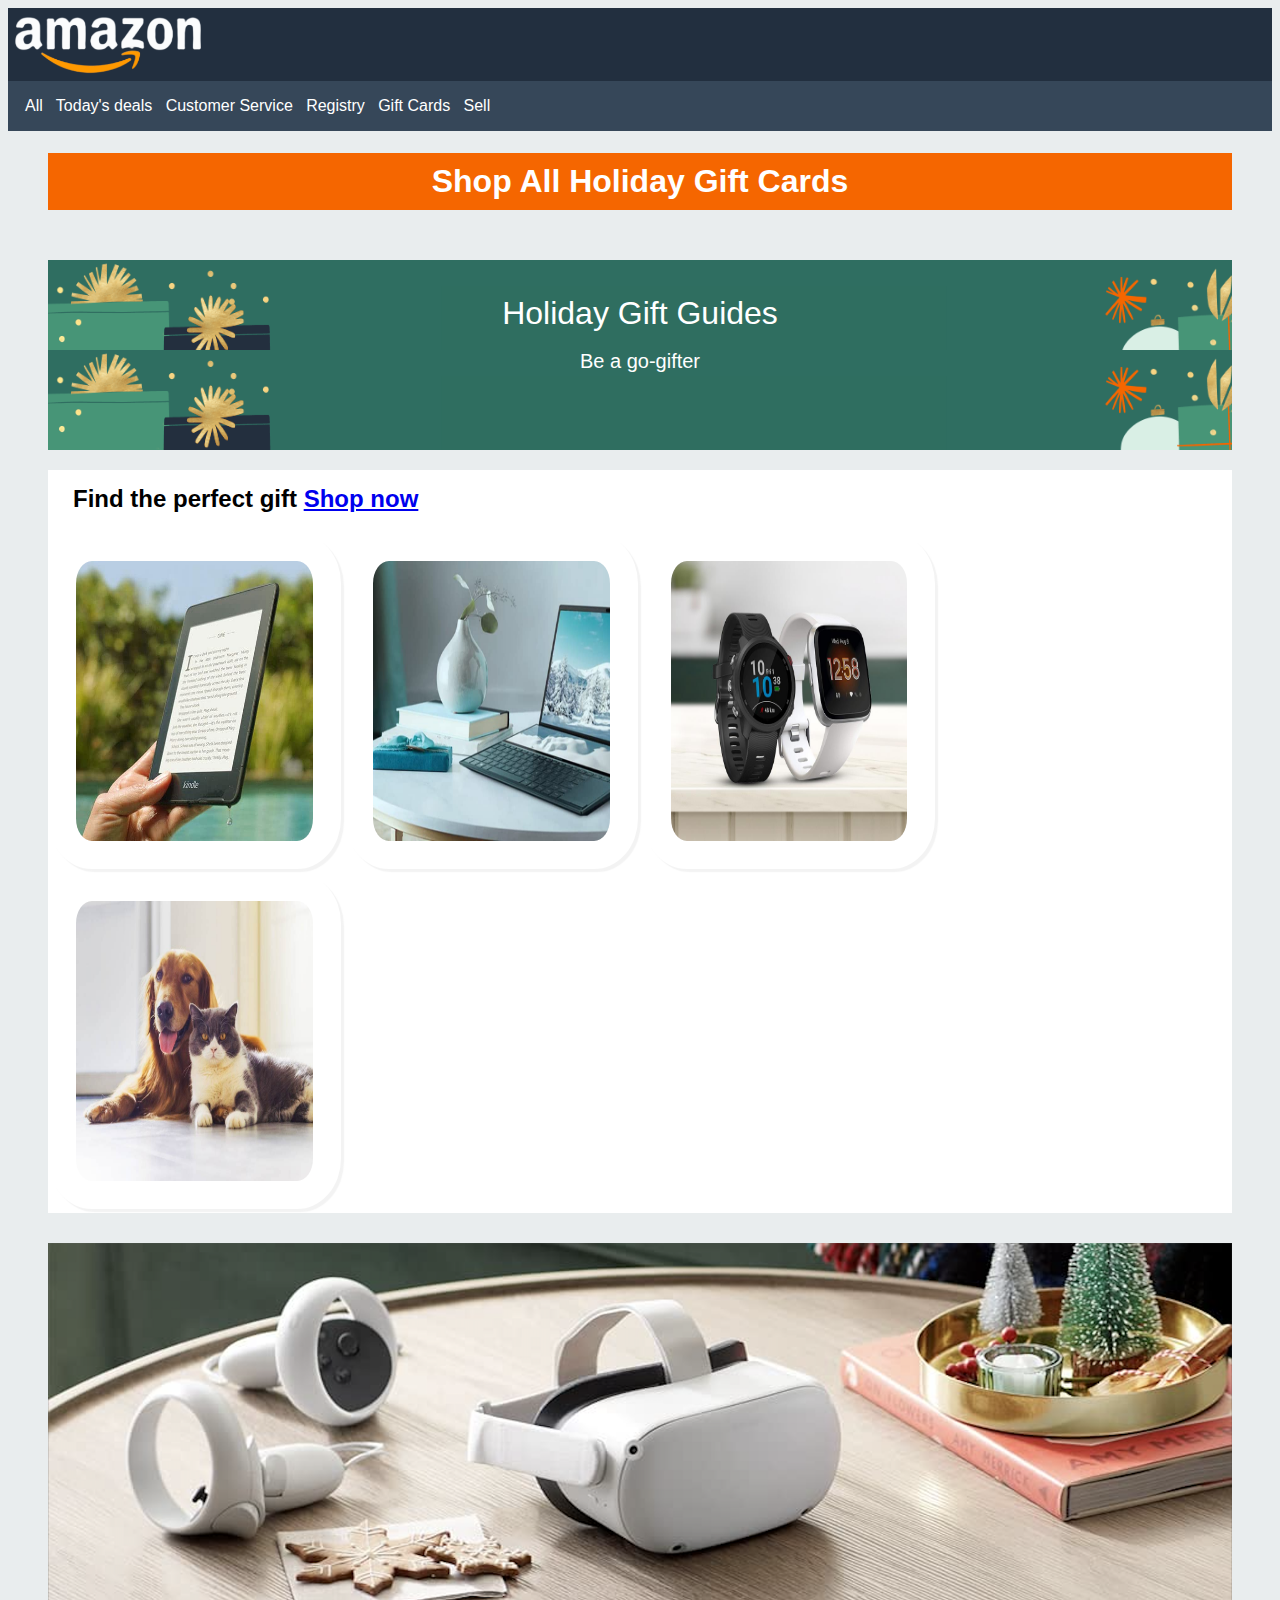
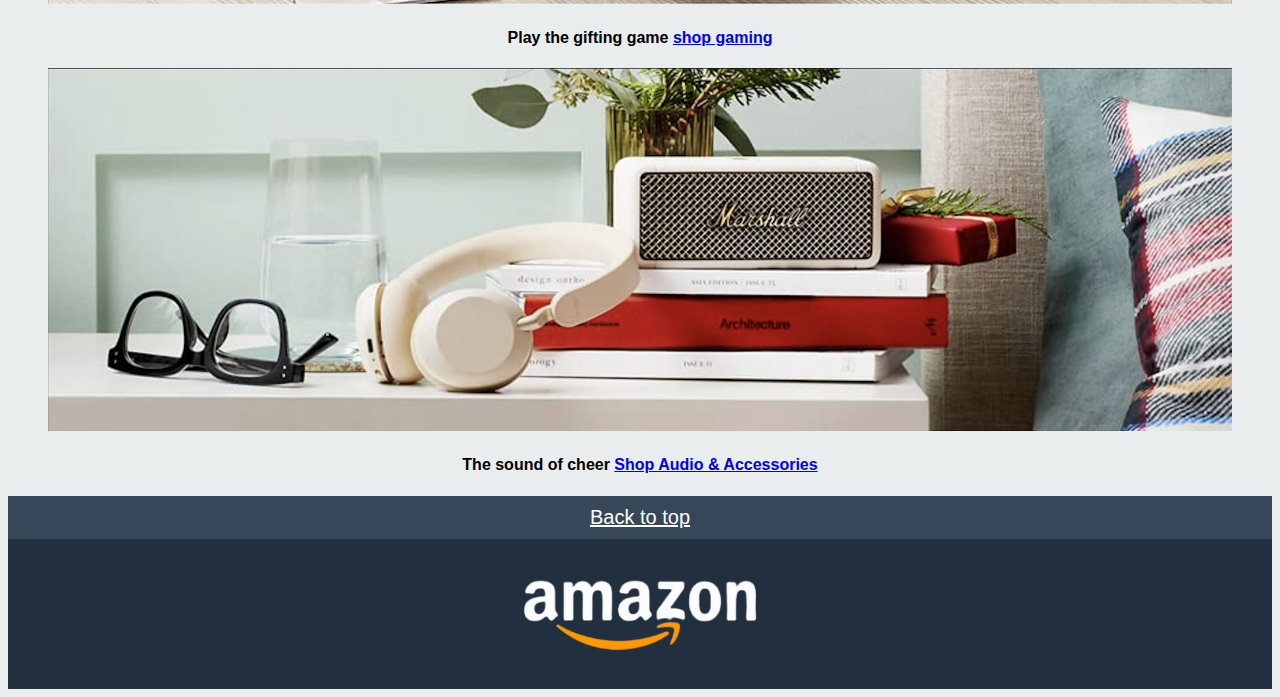
<file: index.html>
<!DOCTYPE html>
<html lang="en">
  <head>
    <meta charset="UTF-8" />
    <meta name="viewport" content="width=device-width, initial-scale=1.0" />
    <meta name="description" content="Home page Amazon" />
    <title>Amazon Homepage</title>
    <link rel="stylesheet" href="style.css" />
  </head>
  <body>
    <header class="bgblack">
      <img src="assets/logo.png" alt="logo amazon" width="200px" />
      <nav class="bgblack2">
        <div class="inl2">
          <p>
            <a href="#"> All &nbsp;</a> <a href="#"> Today's deals &nbsp;</a>
            <a href="#">Customer Service &nbsp;</a>
            <a href="#">Registry &nbsp;</a>
            <a href="#"> Gift Cards &nbsp; </a>
            <a href="#"> Sell &nbsp;</a>
          </p>
        </div>
      </nav>
    </header>
    <main>
      <article>
        <div class="txc-white">
          <h1>Shop All Holiday Gift Cards</h1>
        </div>
        <div class="p-img">
          <p class="title">Holiday Gift Guides</p>
        </div>
        <div class="p-img2">
          <p class="title2">Be a go-gifter</p>
        </div>
        <div class="perfectgift">
          <h2>Find the perfect gift <a href="#">Shop now</a></h2>
          <div class="inl">
            <img class="img1" src="assets/img_1.jpg" alt="tablet" />
            <img class="img1" src="assets/img_2.jpg" alt="pc" />
            <img class="img1" src="assets/img_3.jpg" alt="smartwatch" />
            <img class="img1" src="assets/img_4.jpg" alt="dog and cat" />
          </div>
        </div>
      </article>
      <aside>
        <div class="prova3">
          <img class="img2" src="assets/img_9.png" alt="oculus" />
          <h4>Play the gifting game <a href="#">shop gaming</a></h4>
          <img class="img2" width="1400px" src="assets/img_10.png" alt="mix" />
          <h4>The sound of cheer <a href="#">Shop Audio & Accessories</a></h4>
        </div>
      </aside>
    </main>
    <footer class="txc-white">
      <div class="bgblack3">
        <a class="link" href="#">Back to top</a>
      </div>
      <div class="marginend"><img width="250px" src="assets/logo.png" alt="" /></div>
    </footer>
  </body>
</html>
</file>
<file: style.css>
body {
  font-family: Arial, Helvetica, sans-serif;
}
body {
  background-color: #e9edee;
}
main {
  margin-inline: 40px;
}
nav > div > p {
  margin-left: 17px;
}
h1 {
  text-align: center;
  background-color: #f56600;
  color: white;
  padding-block: 10px;
}
h2 {
  padding-left: 25px;
  padding-top: 15px;
}
p > a {
  color: white;
  text-decoration: none;
}
.bgblack {
  background-color: #222f3f;
}
.bgblack3 {
  background-color: #364759;
  color: white;
  padding-top: 10px;
  padding-bottom: 10px;
  font-size: 20px;
  color: white;
}
.bgblack2 {
  background-color: #364759;
  color: white;
}
.inl2 {
  display: inline-block;
}
.inl {
  display: inline;
}
.img1 {
  max-width: 20%;
  height: 280px;
  padding: 28px;
  border-radius: 15%;
  box-shadow: 3px 3px 1px rgba(204, 203, 203, 0.239);
}
.img {
  width: 100%;
}
.perfectgift {
  background-color: white;
}
.prova3 {
  text-align: center;
  margin-top: 30px;
}

.img2 {
  width: 100%;
  text-align: center;
}
.txc-white {
  text-align: center;
  color: white;
}
.marginend {
  padding: 30px;
  background-color: #222f3f;
}

/*.title {
  position: absolute;
  text-align: center;
  color: white;
  font-size: 32px;
  margin-bottom: 0px;
} */
.title {
  text-align: center;
  color: white;
  font-size: 32px;
  vertical-align: bottom;
  padding-top: 35px;
}
.title2 {
  text-align: center;
  color: white;
  font-size: 20px;
}
/*.p-img {
  position: relative;
  display: flex;
  justify-content: center;
  align-items: end;
}
USATO PROPRIETà FLEX*/
.p-img {
  background-image: url(/assets/bg-image.png);
  width: 100%;
  margin-top: 50px;
  height: 100px;
}
.p-img2 {
  background-image: url(/assets/bg-image.png);
  height: 100px;
  width: 100%;
  margin-top: -30px;
}
/*.p-img2 {
  position: relative;
  display: flex;
  justify-content: center;
  align-items: start;
} 
USATO PROPRIETà FLEX*/
.link {
  color: white;
}
</file>
